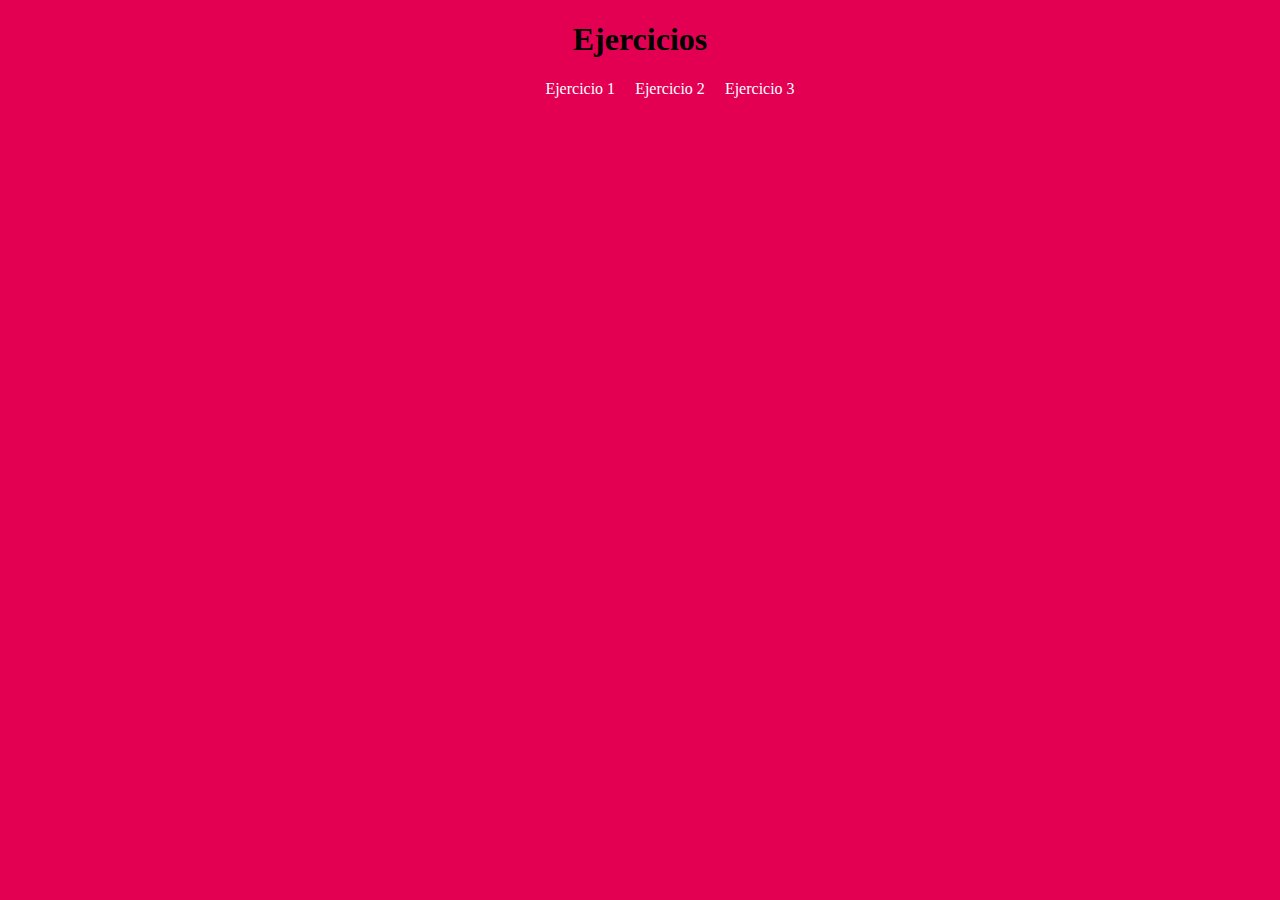
<file: index.html>
<!DOCTYPE html>
<html lang="en">
  <head>
    <meta charset="UTF-8" />
    <meta http-equiv="X-UA-Compatible" content="IE=edge" />
    <meta name="viewport" content="width=`, initial-scale=1.0" />
    <title>Ejercicios</title>
    <link rel="stylesheet" href="styles.css" />
  </head>
  <body>
    <h1>Ejercicios</h1>
    <ul>
      <li><a href="./Ejercicio-1/indexp1.html">Ejercicio 1</a></li>
      <li><a href="./Ejercicio-2/indexp2.html">Ejercicio 2</a></li>
      <li><a href="./Ejercicio-3/indexp3.html">Ejercicio 3</a></li>
    </ul>
  </body>
</html>
</file>
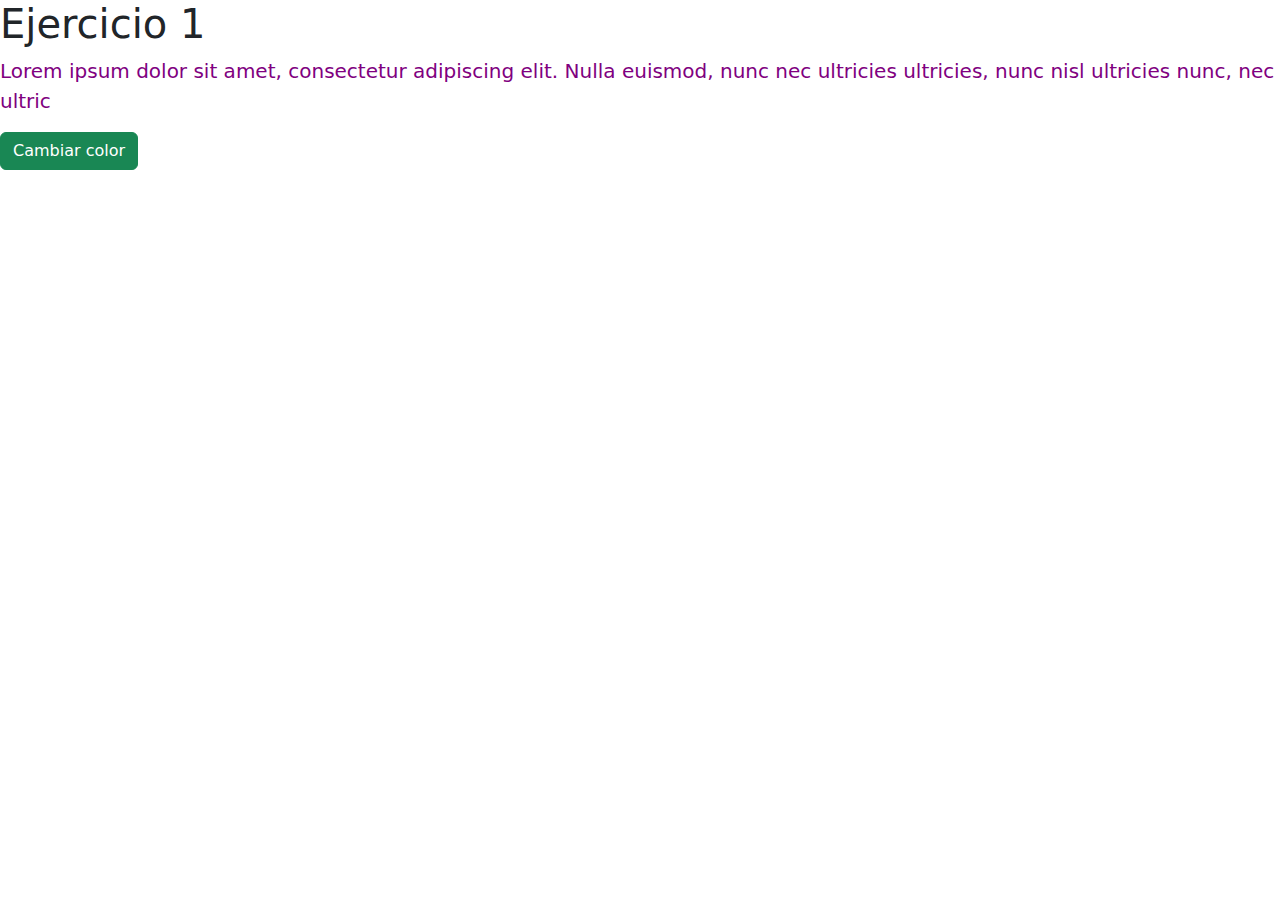
<file: Ejercicio-1/index.html>
<!DOCTYPE html>
<html lang="en">
  <head>
    <meta charset="UTF-8" />
    <meta http-equiv="X-UA-Compatible" content="IE=edge" />
    <meta name="viewport" content="width=device-width, initial-scale=1.0" />
    <title>Ejercicio-1</title>
    <!-- conexion css -->
    <link rel="stylesheet" href="style.css">
    
    <!-- conexion boostrap -->
    <link rel="stylesheet" href="https://cdn.jsdelivr.net/npm/bootstrap@5.3.0/dist/css/bootstrap.min.css">
  </head>
  <body >
    <main>
       <h1>Ejercicio 1</h1>
       <P  class> Lorem ipsum dolor sit amet, consectetur adipiscing elit. Nulla euismod, nunc nec ultricies ultricies, nunc nisl ultricies nunc, nec ultric</P>

       <button class="btn btn-success" id="toggler" >Cambiar color</button>
   </main>



   <!-- conexion con Javascrip -->
   <script src="main.js"></script>
  </body>
</html>
</file>
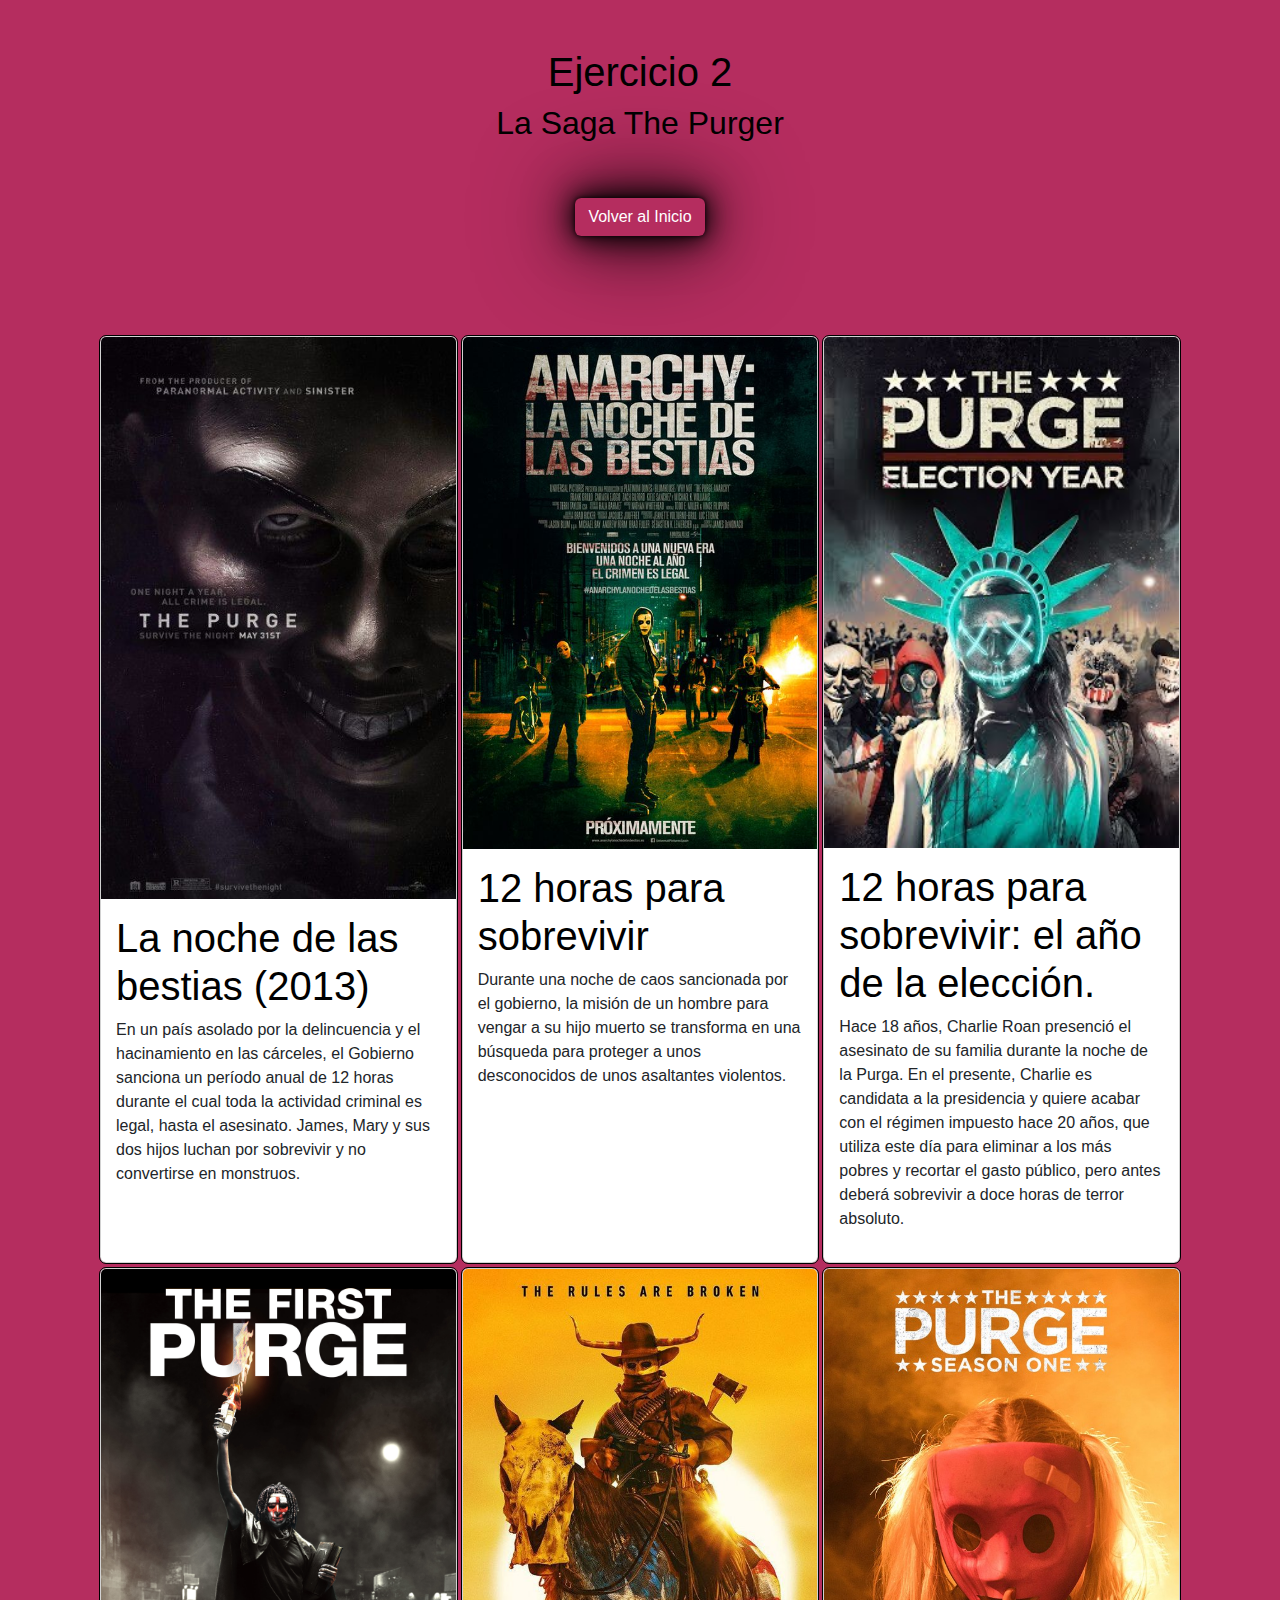
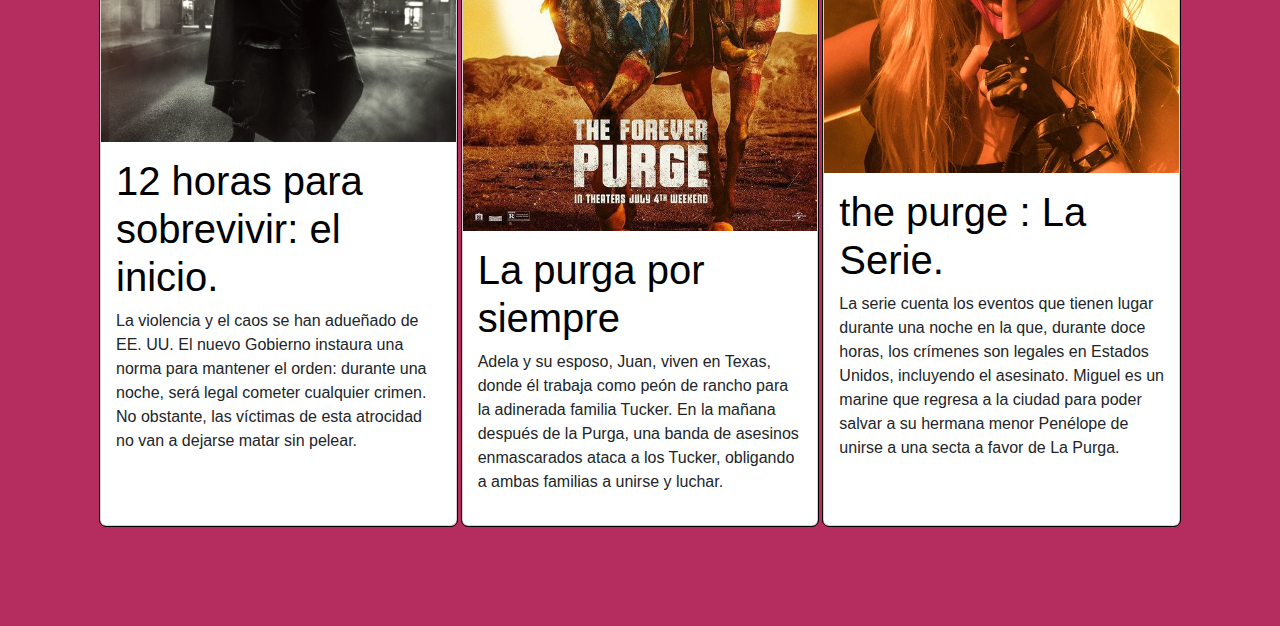
<file: Ejercicio-2/indexp2.html>
<!DOCTYPE html>
<html lang="en">
  <head>
    <meta charset="UTF-8" />
    <meta http-equiv="X-UA-Compatible" content="IE=edge" />
    <meta name="viewport" content="width=device-width, initial-scale=1.0" />
    <title>Ejercicio N°2</title>
    <link rel="stylesheet" href="stylep2.css" />
    <!--boostrap-->
    <link
      rel="stylesheet"
      href="https://cdn.jsdelivr.net/npm/bootstrap@5.3.0-alpha3/dist/css/bootstrap.min.css"
    />
  </head>
  <body>
    <div class="firstContainer">
      <br /><br />
      <h1>Ejercicio 2</h1>
      <h2>La Saga The Purger</h2>
      <br /><br />
      <a href="/practicasDOM/index.html"
        ><button
          type="button"
          class="btn"
          data-toggle="button"
          aria-pressed="false"
          autocomplete="off"
        >
          Volver al Inicio
        </button></a
      >
      <div class="cardContainer" id="cardContainer"></div>
    </div>
    <script src="mainp2.js"></script>
  </body>
</html>
</file>
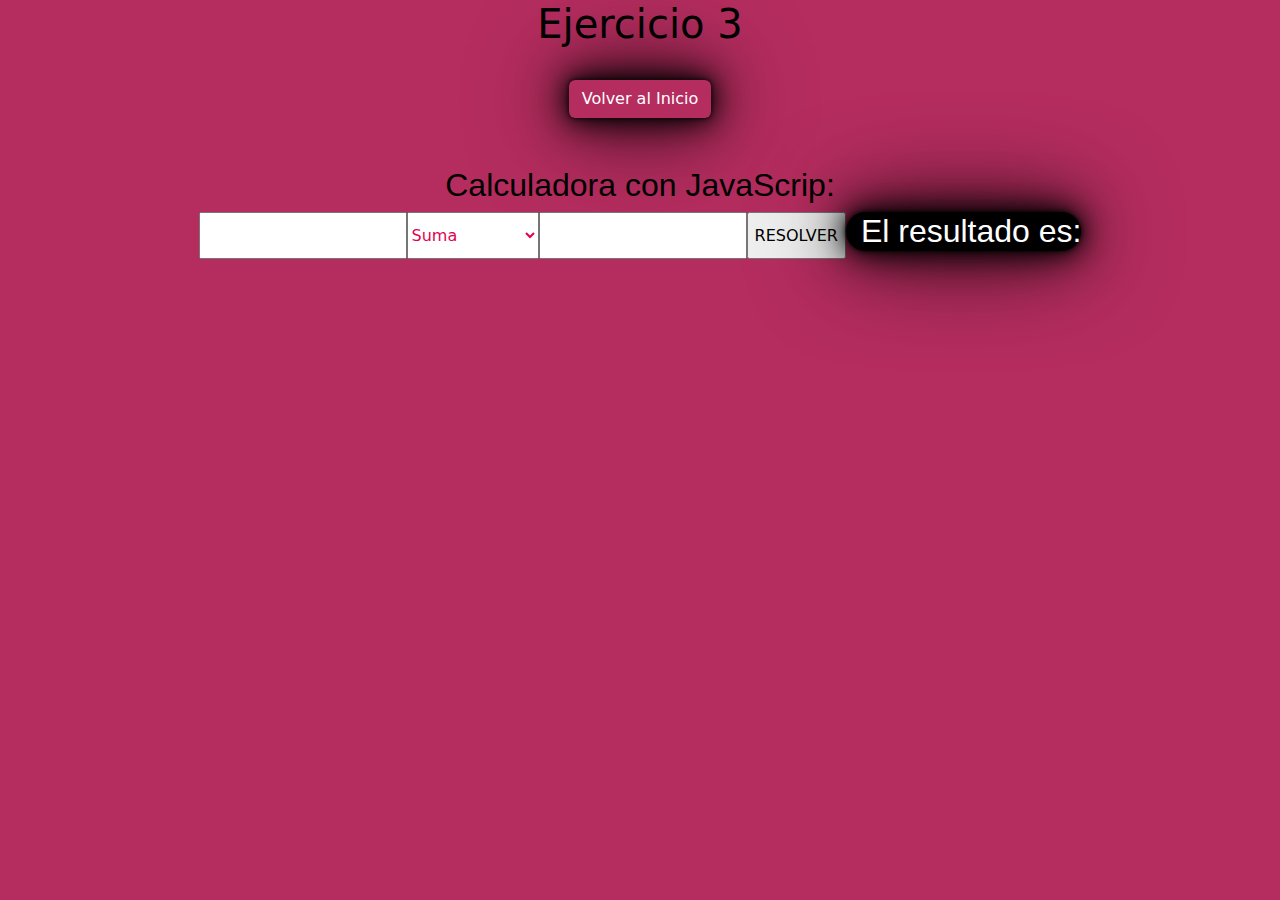
<file: Ejercicio-3/indexp3.html>
<!DOCTYPE html>
<html lang="en">
  <head>
    <meta charset="UTF-8" />
    <meta http-equiv="X-UA-Compatible" content="IE=edge" />
    <meta name="viewport" content="width=device-width, initial-scale=1.0" />
    <title>Ejercicio-3</title>
    <link rel="stylesheet" href="stylep3.css" />
    <!--boostrap-->
    <link
      rel="stylesheet"
      href="https://cdn.jsdelivr.net/npm/bootstrap@5.3.0-alpha3/dist/css/bootstrap.min.css"
    />
  </head>
  <body>
    <main>
      <h1>Ejercicio 3</h1>
      <br />
      <div class="buton-aling">
        <a href="/practicasDOM/index.html">
          <button
            href="/practicasDOM/index.html"
            type="button"
            class="btn"
            data-toggle="button"
            aria-pressed="false"
            autocomplete="off"
          >
            Volver al Inicio
          </button>
        </a>
      </div>
      <br /><br />

      <h2>Calculadora con JavaScrip:</h2>
      <div class="contenedor">
        <input type="number" name="" id="num1" />
        <select name="" id="operation">
          <option value="+">Suma</option>
          <option value="-">Resta</option>
          <option value=".">Multiplicación</option>
          <option value=":">División</option>
        </select>
        <input type="number" name="" id="num2" />
        <input type="button" value="RESOLVER" id="RESOLVER" />
        <h2 id="RESULTADO">El resultado es:</h2>
      </div>
    </main>
    <script src="mainP3.js"></script>
  </body>
</html>
</file>
<file: styles.css>
body {
  background-color: rgb(227, 0, 83) !important;
}
h1 {
  color: black;
  text-align: center !important;
}
ul {
  display: flex;
  align-items: center;
  justify-content: center;
  list-style: none;
}
li {
  padding-left: 20px;
}
li > a {
  text-decoration: none;
  color: white !important;
}
li > a:hover {
  background-color: white !important;
  color: black !important;
}
</file>
<file: Ejercicio-1/style.css>
p{
    color: #808;
    font-size: 20px;
}

p {
    color: purple;
    font-size: 20px;
}

/* cambio color del lorem */
.text-naranja {
    color: orange
}
</file>
<file: Ejercicio-2/stylep2.css>
* {
  padding: 0;
  margin: 10;
  font-family: "Oswald", sans-serif;
}
h1 {
  color: black !important;
}

h2 {
  color: rgb(0, 0, 0) !important;
  font-family: "Franklin Gothic Medium", "Arial Narrow", Arial, sans-serif !important;
}
body {
  background-color: rgb(181, 45, 95) !important;
}
.firstContainer {
  display: flex;
  flex-direction: column;
  align-items: center;
}
button {
  box-shadow: 0 0 5px rgb(0, 0, 0), 0 0 25px rgb(0, 0, 0), 0 0 50px rgb(0, 0, 0),
    0 0 100px rgb(0, 0, 0);
  color: white !important;
}
button:hover {
  background-color: white !important;
  color: black !important;
}

.cardContainer {
  margin: 100px;
  display: grid;
  grid-gap: 5px;
  grid-template-columns: repeat(3, 1fr);
}

.card {
  outline: 1px solid black;
  border-radius: 5px;
  overflow: hidden;
}

.cardText {
  padding: 15px;
}

.card img {
  width: 100%;
}

@media (max-width: 300px) {
  .cardContainer {
    grid-template-columns: repeat(2, 1fr);
  }
}

@media (max-width: 300px) {
  .cardContainer {
    grid-template-columns: repeat(1, 1fr);
  }
}
</file>
<file: Ejercicio-3/stylep3.css>
body {
  color: rgb(163, 20, 1);
  background-color: rgb(181, 45, 95) !important;
}
h1 {
  color: black !important;
  text-align: center;
}
.buton-aling {
  display: flex;
  justify-content: center;
}
button {
  box-shadow: 0 0 5px rgb(0, 0, 0), 0 0 25px rgb(0, 0, 0), 0 0 50px rgb(0, 0, 0),
    0 0 100px rgb(0, 0, 0);
  color: white !important;
}
button:hover {
  background-color: white !important;
  color: black !important;
}
h2 {
  color: black !important;
  font-family: "Gill Sans", "Gill Sans MT", Calibri, "Trebuchet MS", sans-serif;
  text-align: center;
}
.contenedor {
  display: flex;

  justify-content: center;
}
#operation {
  color: rgb(227, 0, 83) !important;
}
#RESULTADO {
  padding-left: 15px !important;
  border-radius: 20px;
  box-shadow: 0 0 5px rgb(0, 0, 0), 0 0 25px rgb(0, 0, 0), 0 0 50px rgb(0, 0, 0),
    0 0 100px rgb(0, 0, 0);
  background-color: rgb(0, 0, 0) !important;
  color: white !important;
}
</file>
